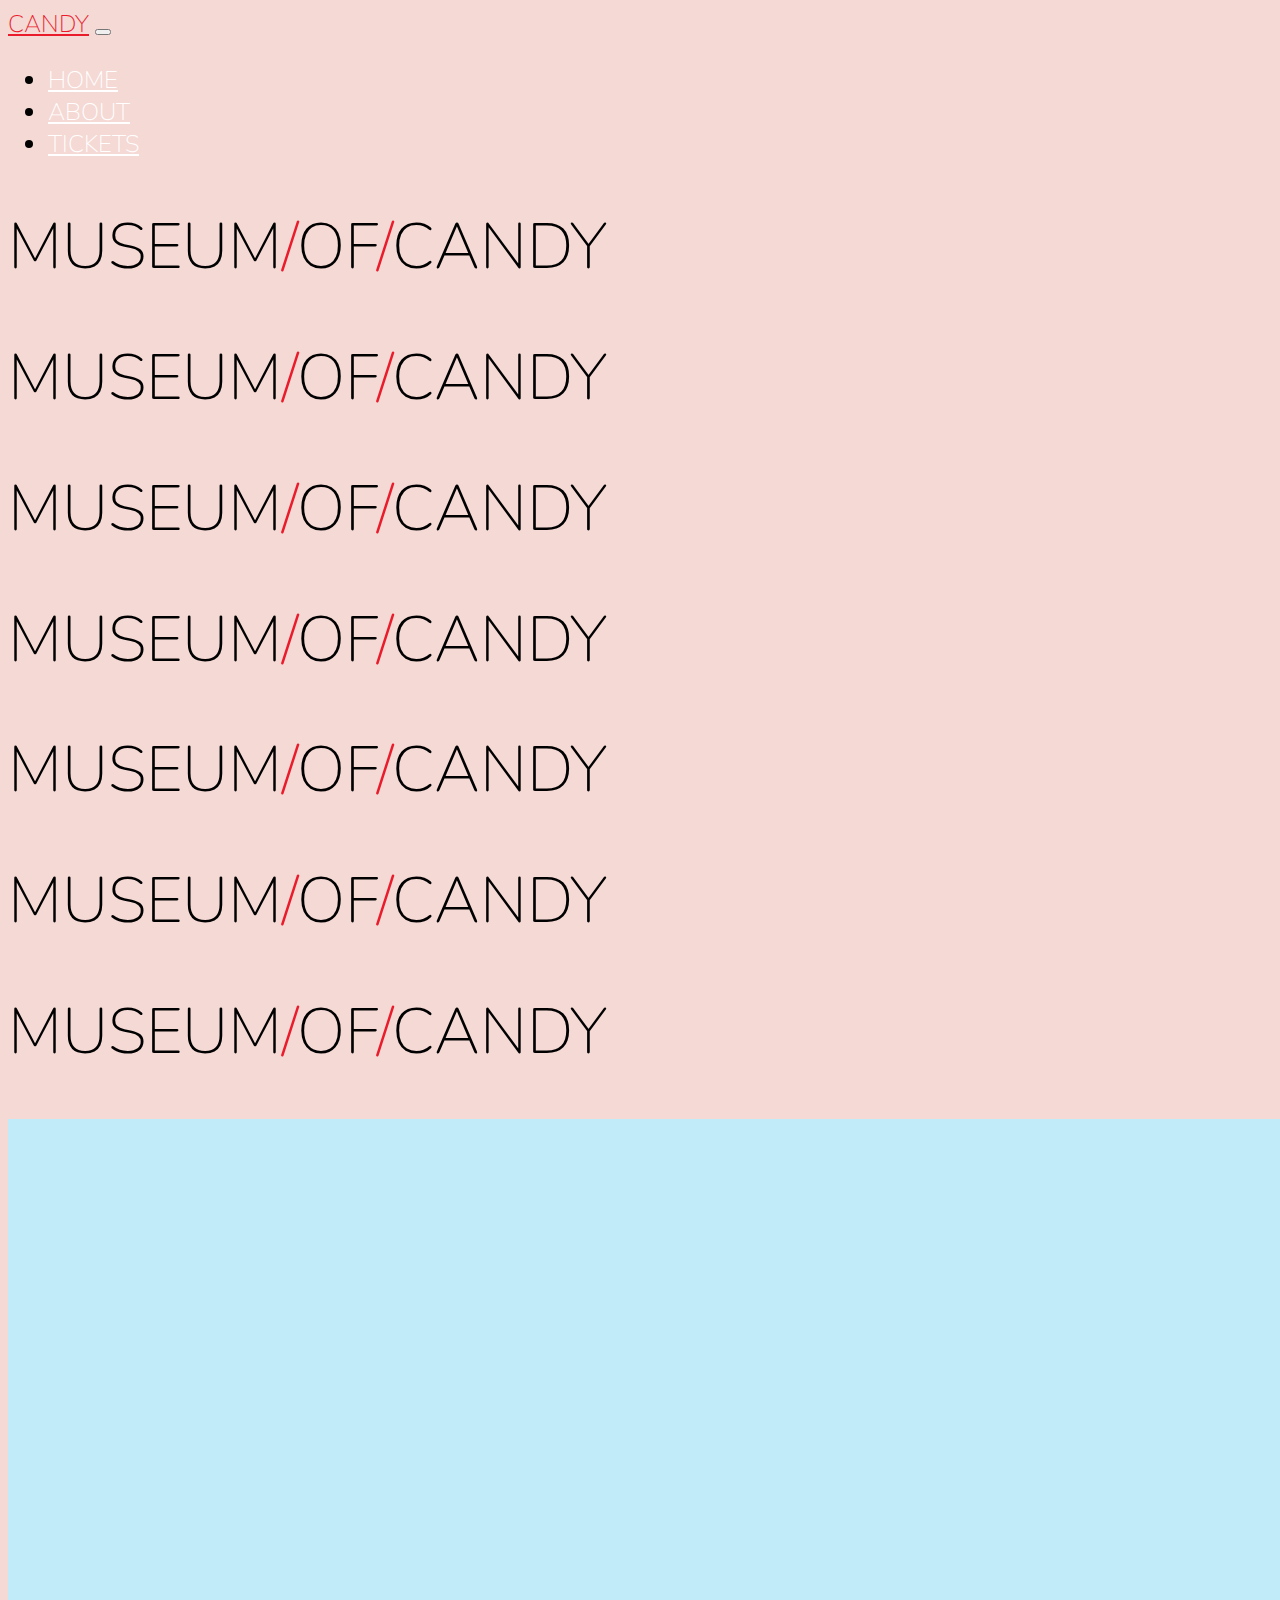
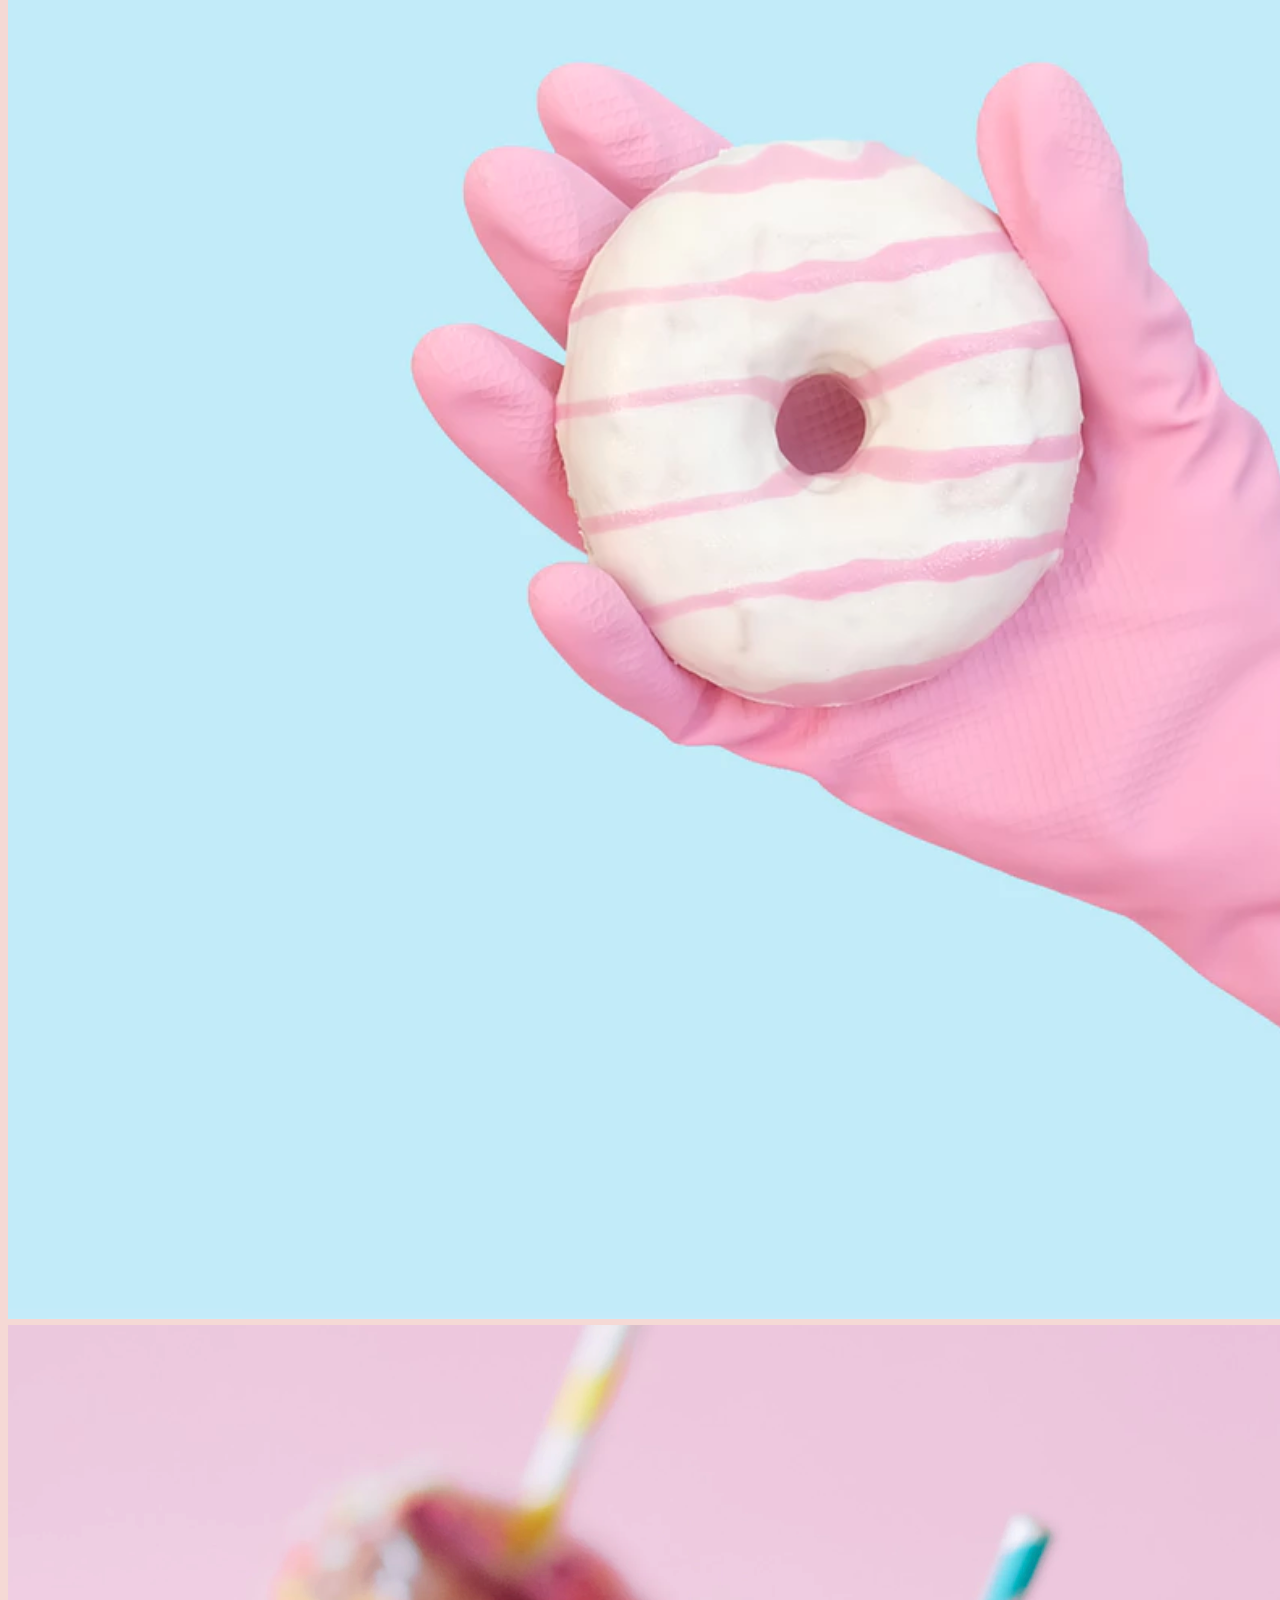
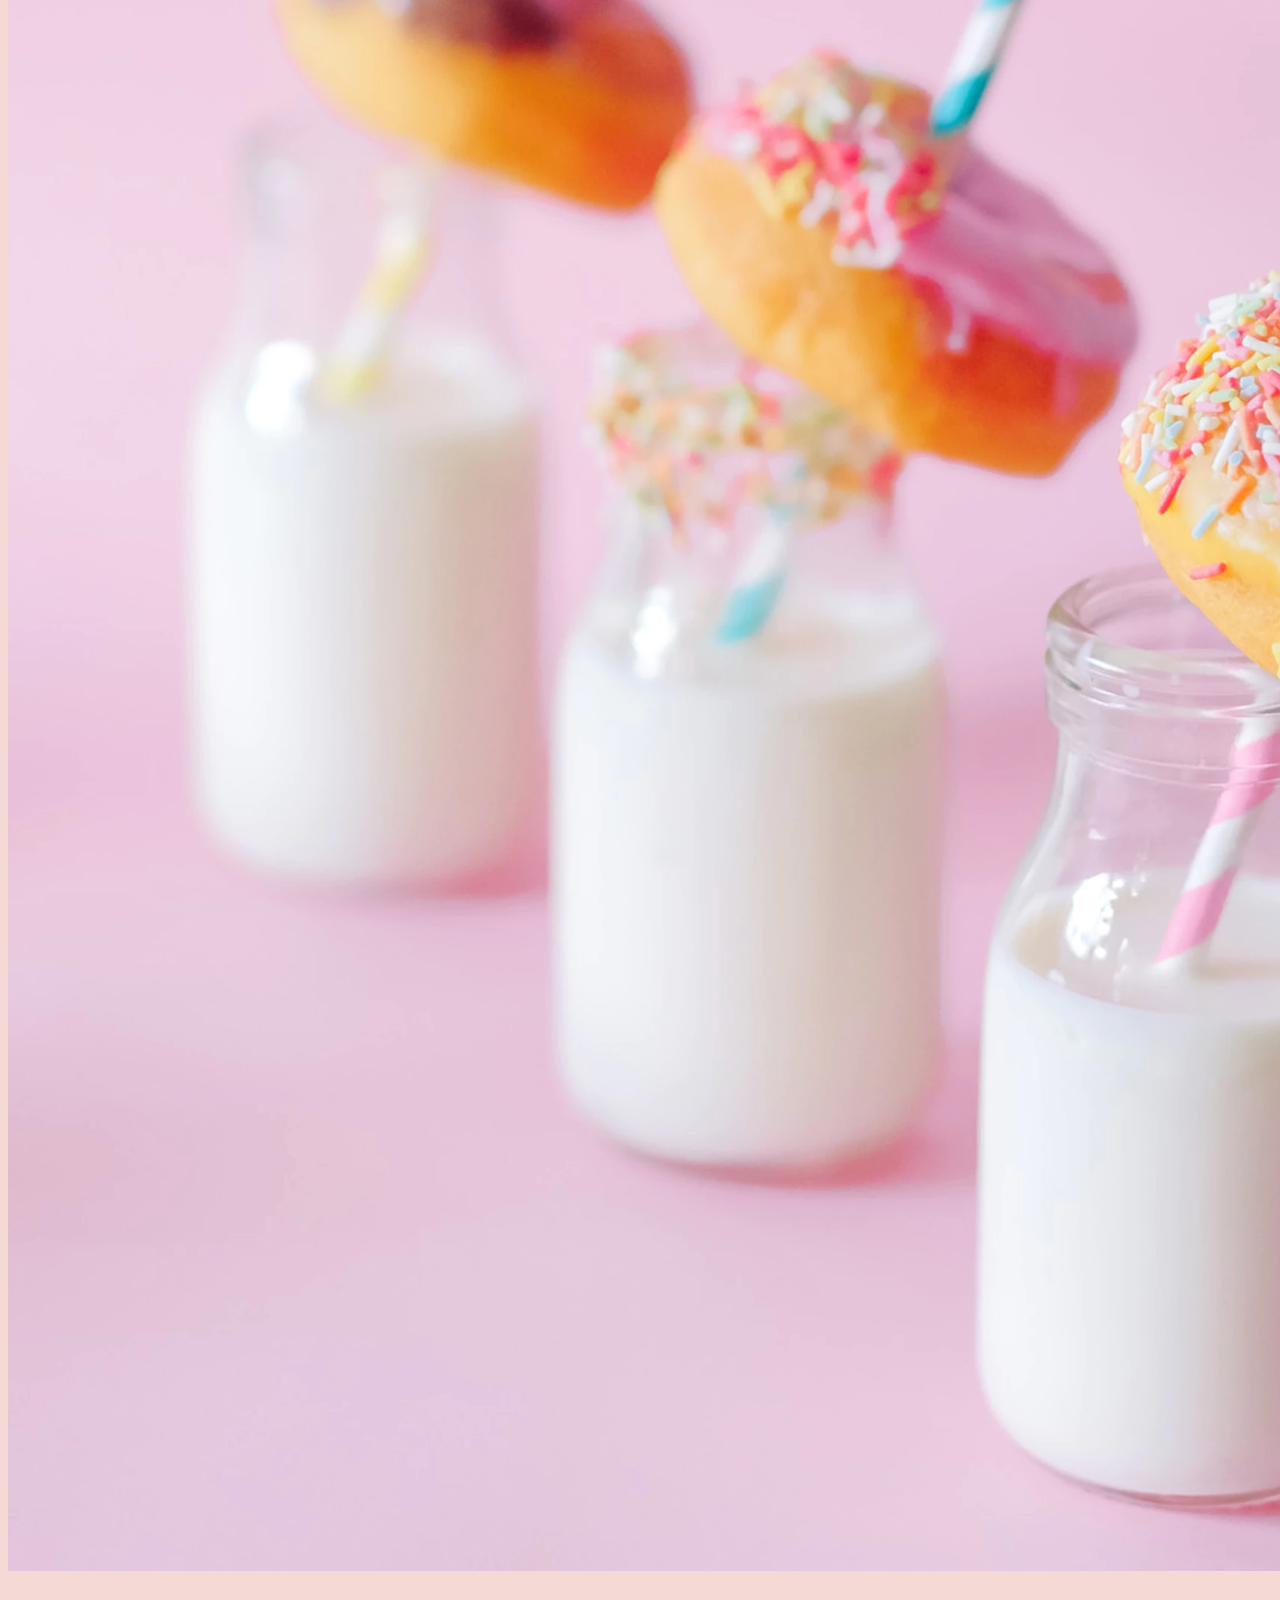
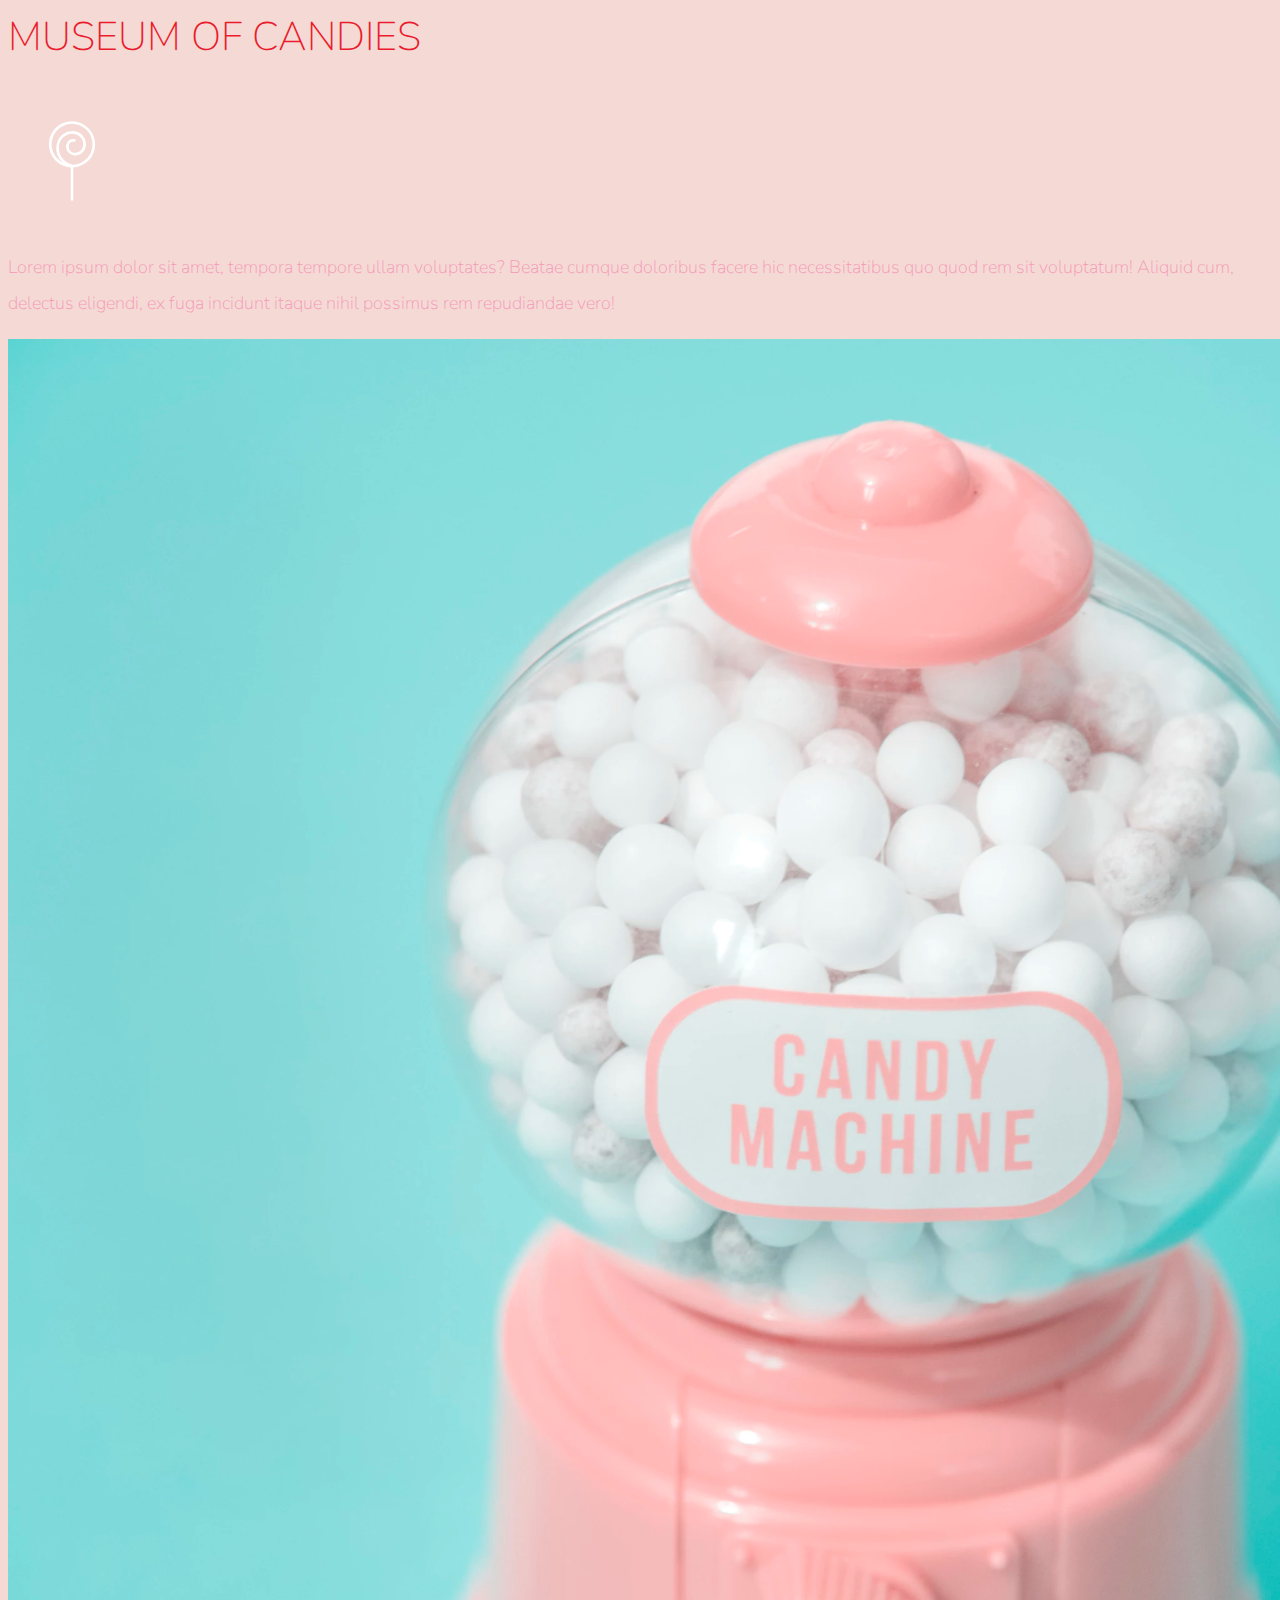
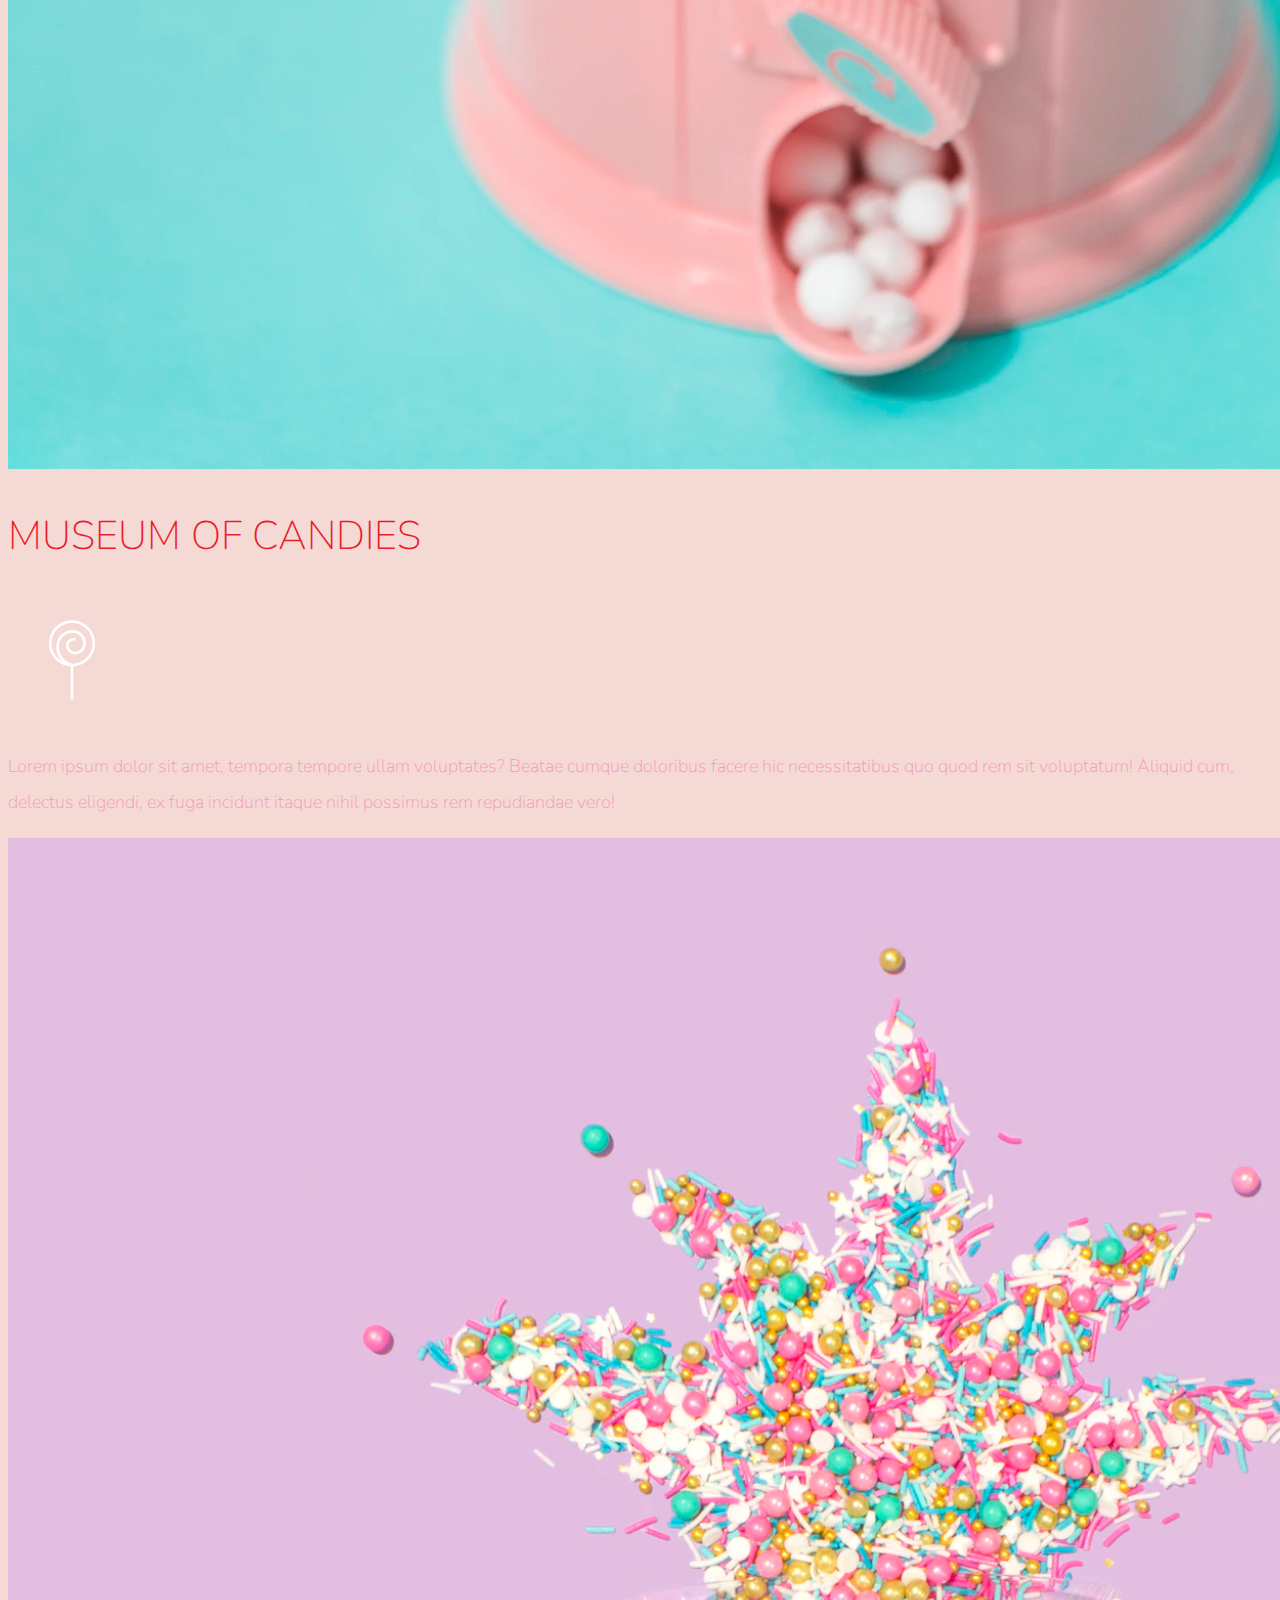
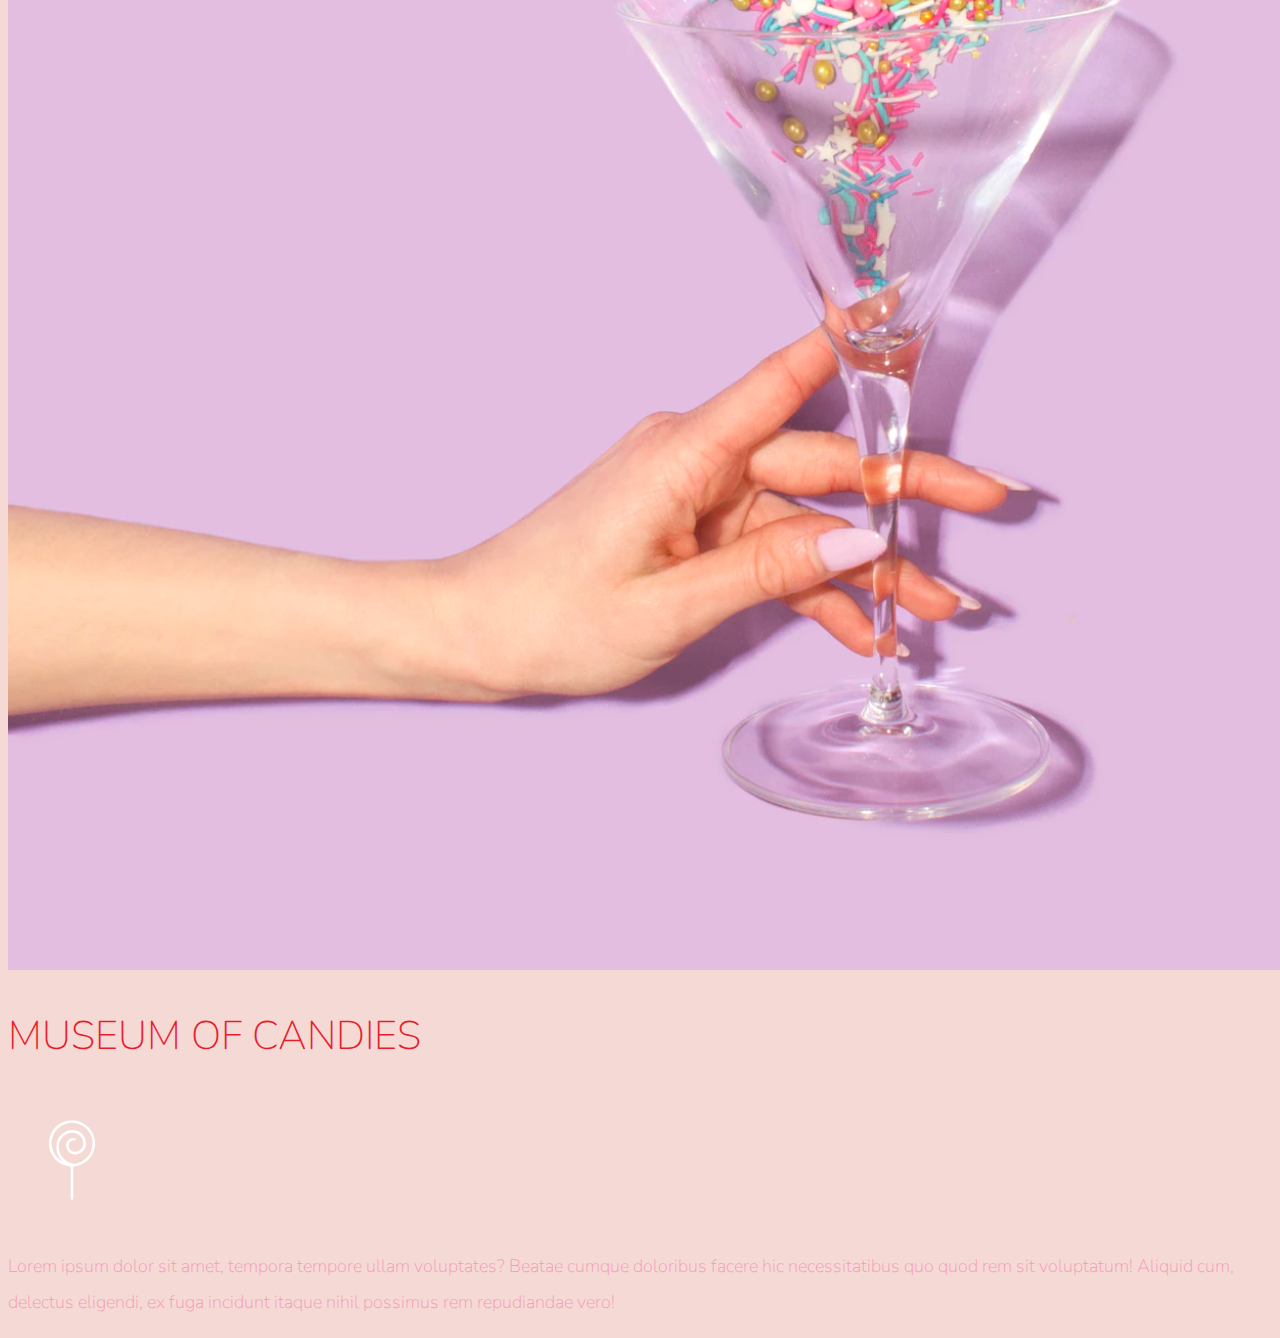
<file: index.html>
<!doctype html>
<html lang="en">
  <head>
    <!-- Required meta tags -->
    <meta charset="utf-8">
    <meta name="viewport" content="width=device-width, initial-scale=1, shrink-to-fit=no">
    
    <!-- Google Font -->
    <link href="https://fonts.googleapis.com/css?family=Nunito:200,300,400,700" rel="stylesheet">

    <!-- Bootstrap CSS -->
    <link rel="stylesheet" href="https://stackpath.bootstrapcdn.com/bootstrap/4.1.3/css/bootstrap.min.css" integrity="sha384-MCw98/SFnGE8fJT3GXwEOngsV7Zt27NXFoaoApmYm81iuXoPkFOJwJ8ERdknLPMO" crossorigin="anonymous">
    
    <!-- Custom CSS -->
    <link rel="stylesheet" href="app.css">

    <title>Museum of Candy</title>
  </head>
  
  <body>
    <nav id="mainNavbar" class="navbar navbar-dark navbar-expand-md py-0 fixed-top">
      <a href="#" class="navbar-brand">CANDY</a>
      <button class="navbar-toggler" data-toggle="collapse" data-target="#navLinks" aria-label="Toggler navigation">
        <span class="navbar-toggler-icon"></span>
      </button>
      <div class="collapse navbar-collapse" id="navLinks">
        <ul class="navbar-nav">
          <li class="nav-item"><a href="#" class="nav-link">HOME</a></li>
          <li class="nav-item"><a href="#" class="nav-link">ABOUT</a></li>
          <li class="nav-item"><a href="#" class="nav-link">TICKETS</a></li>
        </ul>
      </div>
    </nav>
    
    <section class="container-fluid px-0 align-items-center">
      <div class="row">
        <div class="col-lg-6">
          <div id="headerGroup" class="text-white text-center d-none d-lg-block mt-5">
            <h1 class="">MUSEUM<span>/</span>OF<span>/</span>CANDY</h1>
            <h1 class="">MUSEUM<span>/</span>OF<span>/</span>CANDY</h1>
            <h1 class="">MUSEUM<span>/</span>OF<span>/</span>CANDY</h1>
            <h1 class="">MUSEUM<span>/</span>OF<span>/</span>CANDY</h1>
            <h1 class="">MUSEUM<span>/</span>OF<span>/</span>CANDY</h1>
            <h1 class="">MUSEUM<span>/</span>OF<span>/</span>CANDY</h1>
            <h1 class="">MUSEUM<span>/</span>OF<span>/</span>CANDY</h1>
          </div>
        </div>
        <div class="col-lg-6">
          <img class="img-fluid" src="imgs/hand2.png" alt="a donut in a hand">
        </div>
      </div>
    </section>
    
    <section class="container-fluid px-0">
      <div class="row align-items-center mb-5 mb-md-0">
        <div class="col-md-6 order-2 order-md-1">
          <img class="img-fluid" src="imgs/milk.png" alt="">
        </div>
        <div class="col-md-6 text-center order-1 order-md-2">
          <div class="row justify-content-center">
            <div class="col-10 col-lg-8">
              <h2>MUSEUM OF CANDIES</h2>
              <img src="imgs/lolli_icon.png" alt="">
              <p class="lead">Lorem ipsum dolor sit amet, tempora tempore ullam voluptates? Beatae cumque doloribus facere hic necessitatibus quo quod rem sit voluptatum! Aliquid cum, delectus eligendi, ex fuga incidunt itaque nihil possimus rem repudiandae vero!</p>
            </div>
          </div>
        </div>
      </div><div class="row align-items-center mb-5 mb-md-0">
        <div class="col-md-6 order-2 order-md-1">
          <img class="img-fluid" src="imgs/gumball.png" alt="">
        </div>
        <div class="col-md-6 text-center ">
          <div class="row justify-content-center">
            <div class="col-10 col-lg-8">
              <h2>MUSEUM OF CANDIES</h2>
              <img src="imgs/lolli_icon.png" alt="">
              <p class="lead">Lorem ipsum dolor sit amet, tempora tempore ullam voluptates? Beatae cumque doloribus facere hic necessitatibus quo quod rem sit voluptatum! Aliquid cum, delectus eligendi, ex fuga incidunt itaque nihil possimus rem repudiandae vero!</p>
            </div>
          </div>
        </div>
      </div><div class="row align-items-center mb-5 mb-md-0">
        <div class="col-md-6 order-2 order-md-1">
          <img class="img-fluid" src="imgs/sprinkles.png" alt="">
        </div>
        <div class="col-md-6 text-center order-1 order-md-2">
          <div class="row justify-content-center">
            <div class="col-10 col-lg-8">
              <h2>MUSEUM OF CANDIES</h2>
              <img src="imgs/lolli_icon.png" alt="">
              <p class="lead">Lorem ipsum dolor sit amet, tempora tempore ullam voluptates? Beatae cumque doloribus facere hic necessitatibus quo quod rem sit voluptatum! Aliquid cum, delectus eligendi, ex fuga incidunt itaque nihil possimus rem repudiandae vero!</p>
            </div>
          </div>
        </div>
      </div>
    </section>
    <!-- Optional JavaScript -->
    <!-- jQuery first, then Popper.js, then Bootstrap JS -->
    <script src="https://code.jquery.com/jquery-3.3.1.slim.min.js" integrity="sha384-q8i/X+965DzO0rT7abK41JStQIAqVgRVzpbzo5smXKp4YfRvH+8abtTE1Pi6jizo" crossorigin="anonymous"></script>
    <script src="https://cdnjs.cloudflare.com/ajax/libs/popper.js/1.14.3/umd/popper.min.js" integrity="sha384-ZMP7rVo3mIykV+2+9J3UJ46jBk0WLaUAdn689aCwoqbBJiSnjAK/l8WvCWPIPm49" crossorigin="anonymous"></script>
    <script src="https://stackpath.bootstrapcdn.com/bootstrap/4.1.3/js/bootstrap.min.js" integrity="sha384-ChfqqxuZUCnJSK3+MXmPNIyE6ZbWh2IMqE241rYiqJxyMiZ6OW/JmZQ5stwEULTy" crossorigin="anonymous"></script>
    <script>
      $(function () {
        $(document).scroll(function () {
          let $nav = $("#mainNavbar");
          $nav.toggleClass("scrolled", $(this).scrollTop() > $nav.height())
        })
      })
    </script>
  </body>
</html>
</file>
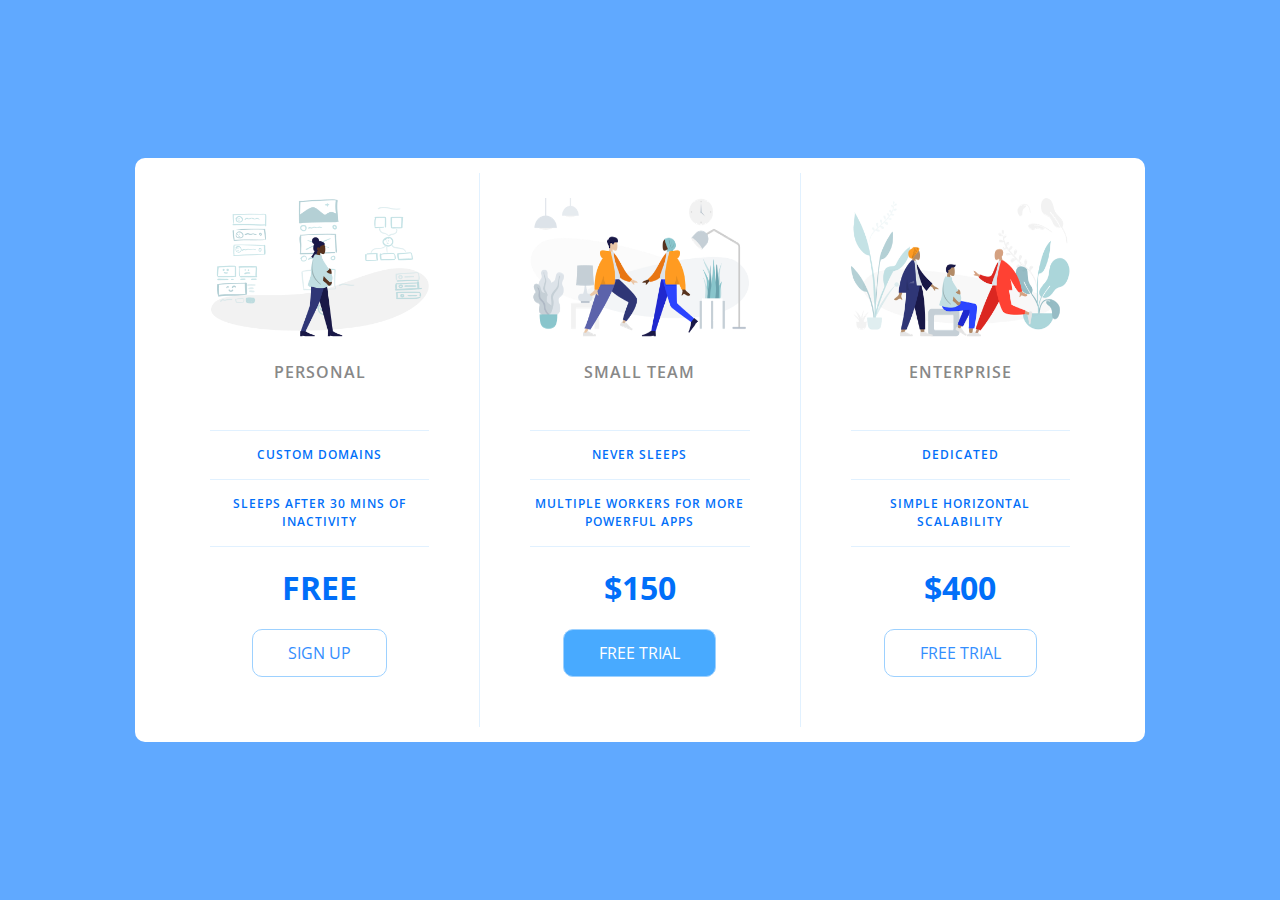
<file: PricingPanel/Pricing Table/index.html>
<!DOCTYPE html>
<html lang="en">

<head>
    <meta charset="UTF-8">
    <meta name="viewport" content="width=device-width, initial-scale=1.0">
    <title>Price Tiers</title>
    <link rel="stylesheet" href="https://fonts.googleapis.com/css?family=Open+Sans:400,600,700">
    <link rel="stylesheet" href="app.css">
</head>

<body>
    <div class="panel pricing-table">

        <div class="pricing-plan">
            <img src="icons/icon1.png" alt="" class="pricing-img">
            <h2 class="pricing-header">Personal</h2>
            <ul class="pricing-features">
                <li class="pricing-features-item">Custom domains</li>
                <li class="pricing-features-item">Sleeps after 30 mins of inactivity</li>
            </ul>
            <span class="pricing-price">Free</span>
            <a href="#/" class="pricing-button">Sign up</a>
        </div>

        <div class="pricing-plan">
            <img src="icons/icon2.png" alt="" class="pricing-img">
            <h2 class="pricing-header">Small team</h2>
            <ul class="pricing-features">
                <li class="pricing-features-item">Never sleeps</li>
                <li class="pricing-features-item">Multiple workers for more powerful apps</li>
            </ul>
            <span class="pricing-price">$150</span>
            <a href="#/" class="pricing-button is-featured">Free trial</a>
        </div>

        <div class="pricing-plan">
            <img src="icons/icon3.png" alt="" class="pricing-img">
            <h2 class="pricing-header">Enterprise</h2>
            <ul class="pricing-features">
                <li class="pricing-features-item">Dedicated</li>
                <li class="pricing-features-item">Simple horizontal scalability</li>
            </ul>
            <span class="pricing-price">$400</span>
            <a href="#/" class="pricing-button">Free trial</a>
        </div>

    </div>

</body>

</html>
</file>
<file: app.css>
body {
    background-color: #f5d9d5;
    font-family: Nunito, sans-serif;
}
#mainNavbar{
    font-size: 1.5rem;
    font-weight: 100;
}
h2{
    color: #ea1c2c;
    font-weight: 100;
    font-size: 2.5rem;
}
p {
    color: #f498b8;
    font-weight: 100;
    font-size: 1.125rem;
    line-height: 2;
}
#mainNavbar .navbar-brand {
    color: #ea1c2c;
    font-size: 1.5rem;
}
#mainNavbar .nav-link{
    color: white;
}
#mainNavbar .nav-link:hover{
    color: #ea1c2c;
}
#headerGroup h1{
    font-weight: 100;
    font-size: 4rem;
}
#headerGroup span{
    color: #ea1c2c;
}
.navbar.scrolled {
    background-color: rgb(222, 192, 222);
    transition: background-color 500ms ease-in-out;
}
@media (max-width: 1250px) {

    #headerGroup h1 {
        font-weight: 100;
        font-size: 3rem;
    }
}
</file>
<file: PricingPanel/Pricing Table/app.css>
/* http://meyerweb.com/eric/tools/css/reset/
   v2.0 | 20110126
   License: none (public domain)
*/

html, body, div, span, applet, object, iframe,
h1, h2, h3, h4, h5, h6, p, blockquote, pre,
a, abbr, acronym, address, big, cite, code,
del, dfn, em, img, ins, kbd, q, s, samp,
small, strike, strong, sub, sup, tt, var,
b, u, i, center,
dl, dt, dd, ol, ul, li,
fieldset, form, label, legend,
table, caption, tbody, tfoot, thead, tr, th, td,
article, aside, canvas, details, embed,
figure, figcaption, footer, header, hgroup,
menu, nav, output, ruby, section, summary,
time, mark, audio, video {
    margin: 0;
    padding: 0;
    border: 0;
    font-size: 100%;
    font: inherit;
    vertical-align: baseline;
}
/* HTML5 display-role reset for older browsers */
article, aside, details, figcaption, figure,
footer, header, hgroup, menu, nav, section {
    display: block;
}
body {
    line-height: 1;
}
ol, ul {
    list-style: none;
}
blockquote, q {
    quotes: none;
}
blockquote:before, blockquote:after,
q:before, q:after {
    content: '';
    content: none;
}
table {
    border-collapse: collapse;
    border-spacing: 0;
}
html{
    font-family: 'Open Sans', sans-serif;
    box-sizing: border-box;
}
body{
    background-color: #60a9ff;
    display: flex;
    justify-content: center;
    align-items: center;
    min-height: 100vh;
}
.panel {
    background-color: white;
    border-radius: 10px;
    padding: 15px 25px;
    width: 100%;
    max-width: 960px;
    display: flex;
    flex-direction: column;
    text-align: center;
    text-transform: uppercase;
}
.pricing-plan{
    border-bottom: 1px solid #e1f1ff;
}
.pricing-plan:last-child{
    border-bottom: none;
}
.pricing-img {
    margin-bottom: 25px;
    max-width: 100%;
}
.pricing-header {
    color: #888;
    font-weight: 600;
    letter-spacing: 1px;
}
.pricing-features {
    margin: 50px 0 25px;
    color: #016ff9;
}
.pricing-features-item {
    font-weight: 600;
    letter-spacing: 1px;
    font-size: 12px;
    line-height: 1.5;
    padding: 15px 0;
    border-top: 1px solid #e1f1ff;
}
.pricing-features-item:last-child{
    border-bottom: 1px solid #e1f1ff;
}
.pricing-price {
    color: #016ff9;
    display: block;
    font-weight: 700;
    font-size: 32px;
}
.pricing-button {
    border: 1px solid #9dd1ff;
    border-radius: 10px;
    color: #348efe;
    display: inline-block;
    padding: 15px 35px;
    text-decoration: none;
    margin: 25px 0;
    transition: background-color 200ms ease-in-out;
}
.pricing-button:hover, .pricing-button:focus{
    background-color: #e1f1ff;
}
.is-featured{
    background-color: #48aaff;
    color: white;
}
.is-featured:hover, .is-featured:focus{
    background-color: #269aff;
    color: white;
}
@media (min-width: 900px) {
    .panel{
        flex-direction: row;
    }
    .pricing-plan{
        border-bottom: none;
        border-right: 1px solid #e1f1ff;
        padding: 25px 50px;
    }
    .pricing-plan:last-child{
        border-right: none;
    }
}
</file>
